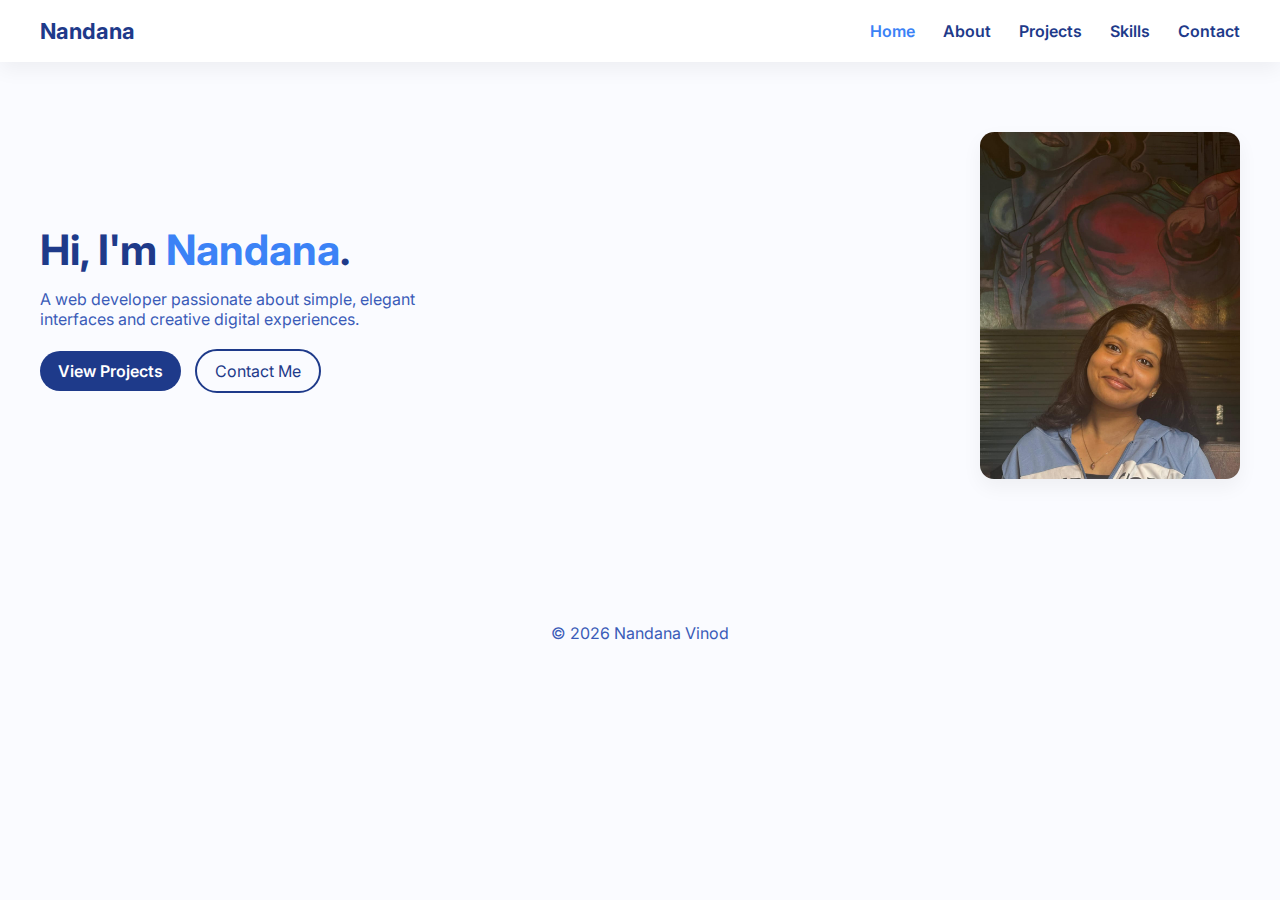
<file: index.html>
<!DOCTYPE html>
<html lang="en">
<head>
  <meta charset="utf-8">
  <meta name="viewport" content="width=device-width, initial-scale=1">
<title>Nandana — Portfolio</title>
  <link rel="stylesheet" href="style.css">
  <link href="https://fonts.googleapis.com/css2?family=Inter:wght@300;400;600;700&display=swap" rel="stylesheet">
</head>
<body>

<header class="nav">
  <h1 class="logo">Nandana</h1>
  <nav class="menu">
    <a href="index.html" class="active">Home</a>
    <a href="about.html">About</a>
    <a href="projects.html">Projects</a>
    <a href="skills.html">Skills</a>
    <a href="contact.html">Contact</a>
  </nav>
</header>

<section class="hero">
  <div class="hero-text">
    <h2>Hi, I'm <span>Nandana</span>.</h2>
    <p>A web developer passionate about simple, elegant interfaces and creative digital experiences.</p>

    <div class="hero-buttons">
      <a href="projects.html" class="btn">View Projects</a>
      <a href="contact.html" class="btn-outline">Contact Me</a>
    </div>
  </div>

  <div class="hero-img">
    <img src="image/image.jpeg.jpg" alt="Nandana Vinod">
  </div>
</section>

<footer>
  © <span id="year"></span> Nandana Vinod
</footer>

<script>
document.getElementById("year").textContent = new Date().getFullYear();
</script>

</body>
</html>
</file>
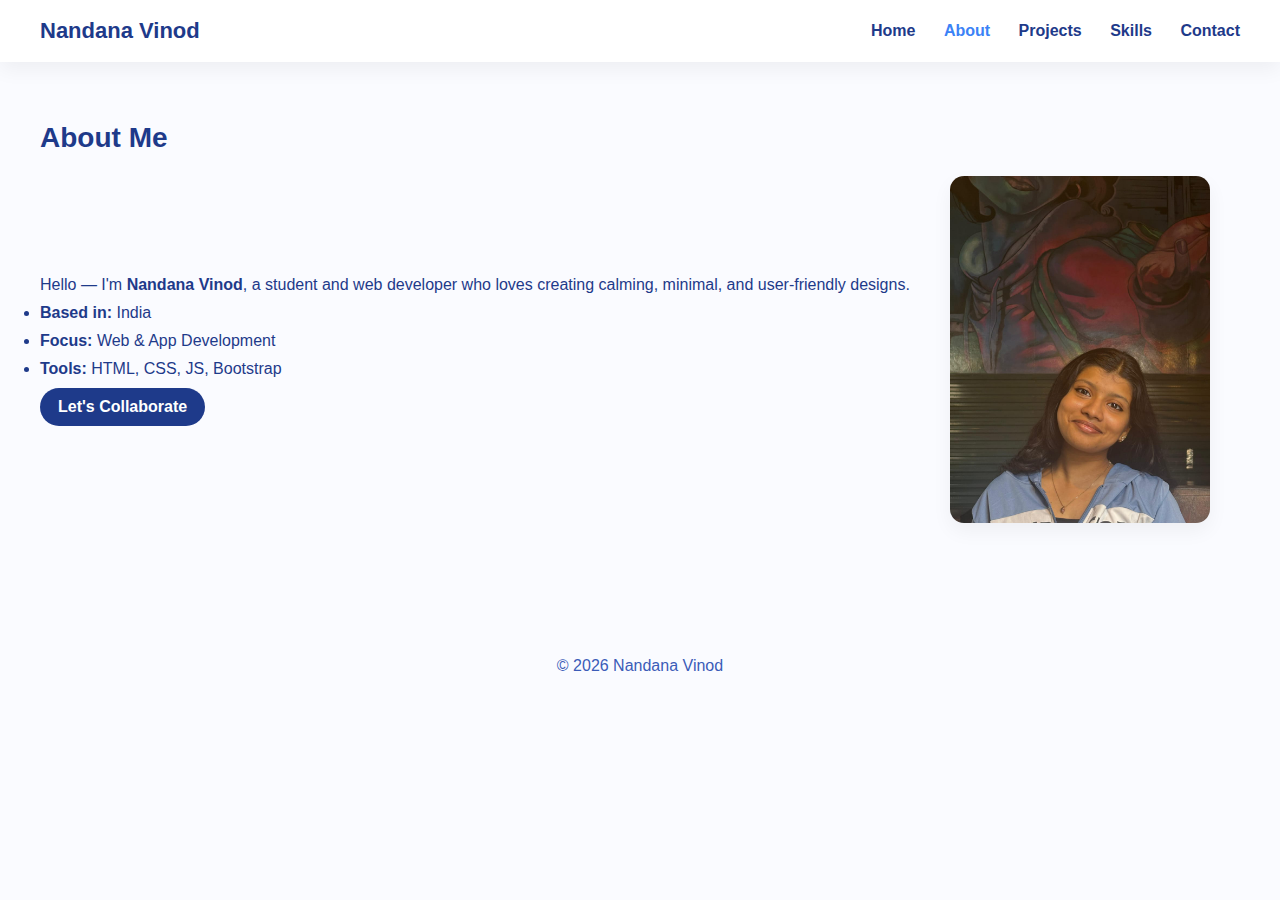
<file: about.html>
<!DOCTYPE html>
<html lang="en">
<head>
  <meta charset="utf-8">
  <meta name="viewport" content="width=device-width, initial-scale=1">
  <title>About — Nandana</title>
  <link rel="stylesheet" href="style.css">
</head>
<body>

<header class="nav">
  <h1 class="logo">Nandana Vinod</h1>
  <nav class="menu">
    <a href="index.html">Home</a>
    <a href="about.html" class="active">About</a>
    <a href="projects.html">Projects</a>
    <a href="skills.html">Skills</a>
    <a href="contact.html">Contact</a>
  </nav>
</header>

<section class="section">
  <h2>About Me</h2>

  <div class="about-wrapper">
    <div class="about-text">
      <p>Hello — I'm <strong>Nandana Vinod</strong>, a student and web developer who loves creating calming, minimal, and user-friendly designs.</p>

      <ul class="info-list">
        <li><strong>Based in:</strong> India</li>
        <li><strong>Focus:</strong> Web & App Development</li>
        <li><strong>Tools:</strong> HTML, CSS, JS, Bootstrap</li>
      </ul>

      <a href="contact.html" class="btn">Let's Collaborate</a>
    </div>

    <div class="about-img">
      <img src="image/image.jpeg.jpg" alt="Portrait">
    </div>
  </div>
</section>

<footer>
  © <span id="year"></span> Nandana Vinod
</footer>

<script>
document.getElementById("year").textContent = new Date().getFullYear();
</script>

</body>
</html>
</file>
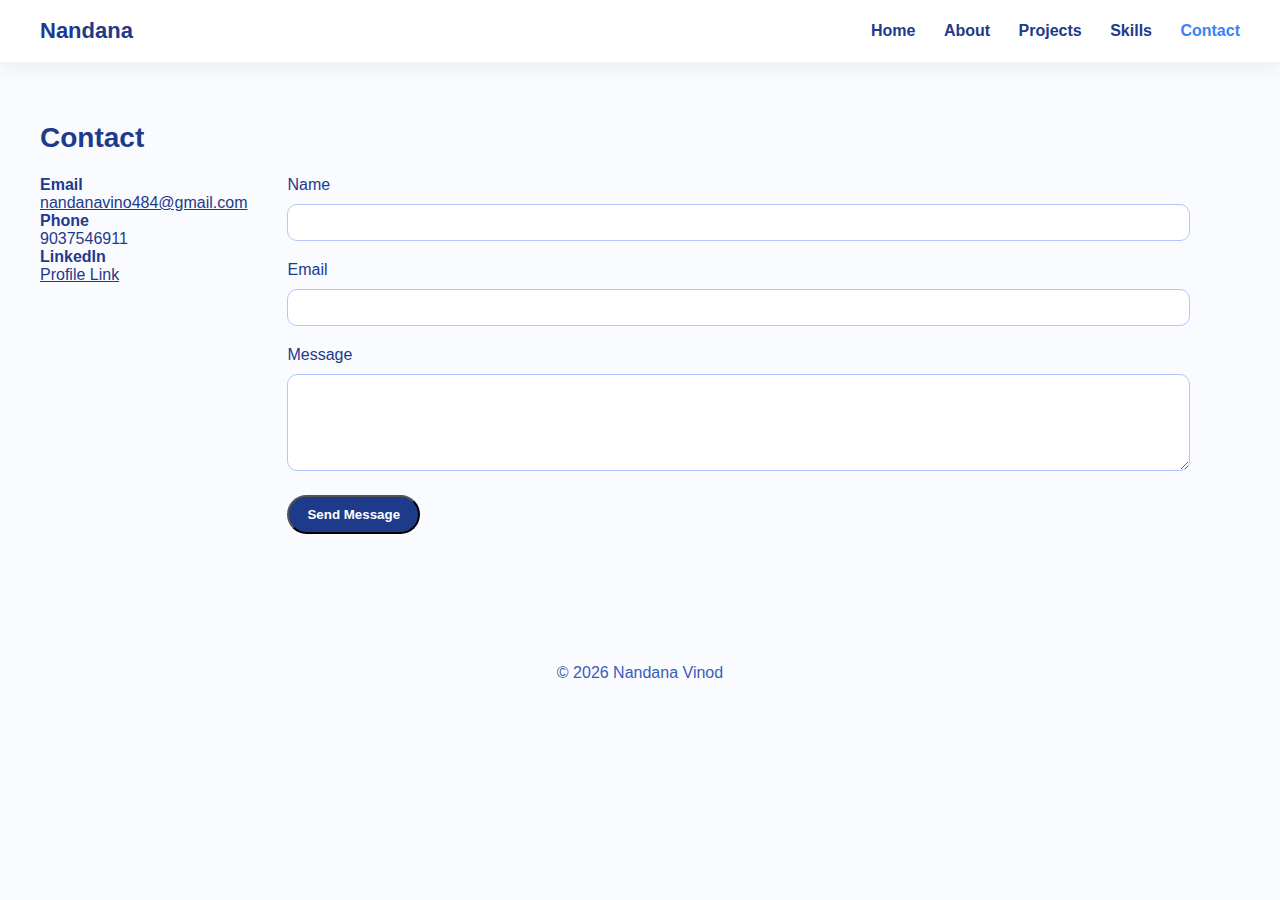
<file: contact.html>
<!DOCTYPE html>
<html lang="en">
<head>
  <meta charset="utf-8">
  <meta name="viewport" content="width=device-width, initial-scale=1">
  <title>Contact — NandanaV</title>
  <link rel="stylesheet" href="style.css">
</head>
<body>

<header class="nav">
  <h1 class="logo">Nandana</h1>
  <nav class="menu">
    <a href="index.html">Home</a>
    <a href="about.html">About</a>
    <a href="projects.html">Projects</a>
    <a href="skills.html">Skills</a>
    <a href="contact.html" class="active">Contact</a>
  </nav>
</header>

<section class="section">
  <h2>Contact</h2>

  <div class="contact-wrapper">

    <div class="contact-info">

<p><strong>Email</strong><br>
  <a href="mailto:nandanavino484@gmail.com">nandanavino484@gmail.com</a>
</p>

      <p><strong>Phone</strong><br>9037546911</p>
      <p><strong>LinkedIn</strong><br>
        <a href="http://www.linkedin.com/in/" target="_blank">Profile Link</a>
      </p>
    </div>

    <form class="contact-form" action="#" onsubmit="alert('Form demo only'); return false;">
      <label>Name <input type="text" required></label>
      <label>Email <input type="email" required></label>
      <label>Message <textarea rows="5" required></textarea></label>
      <button class="btn">Send Message</button>
    </form>

  </div>
</section>

<footer>© <span id="year"></span> Nandana Vinod</footer>
<script>
document.getElementById("year").textContent = new Date().getFullYear();
</script>

</body>
</html>
</file>
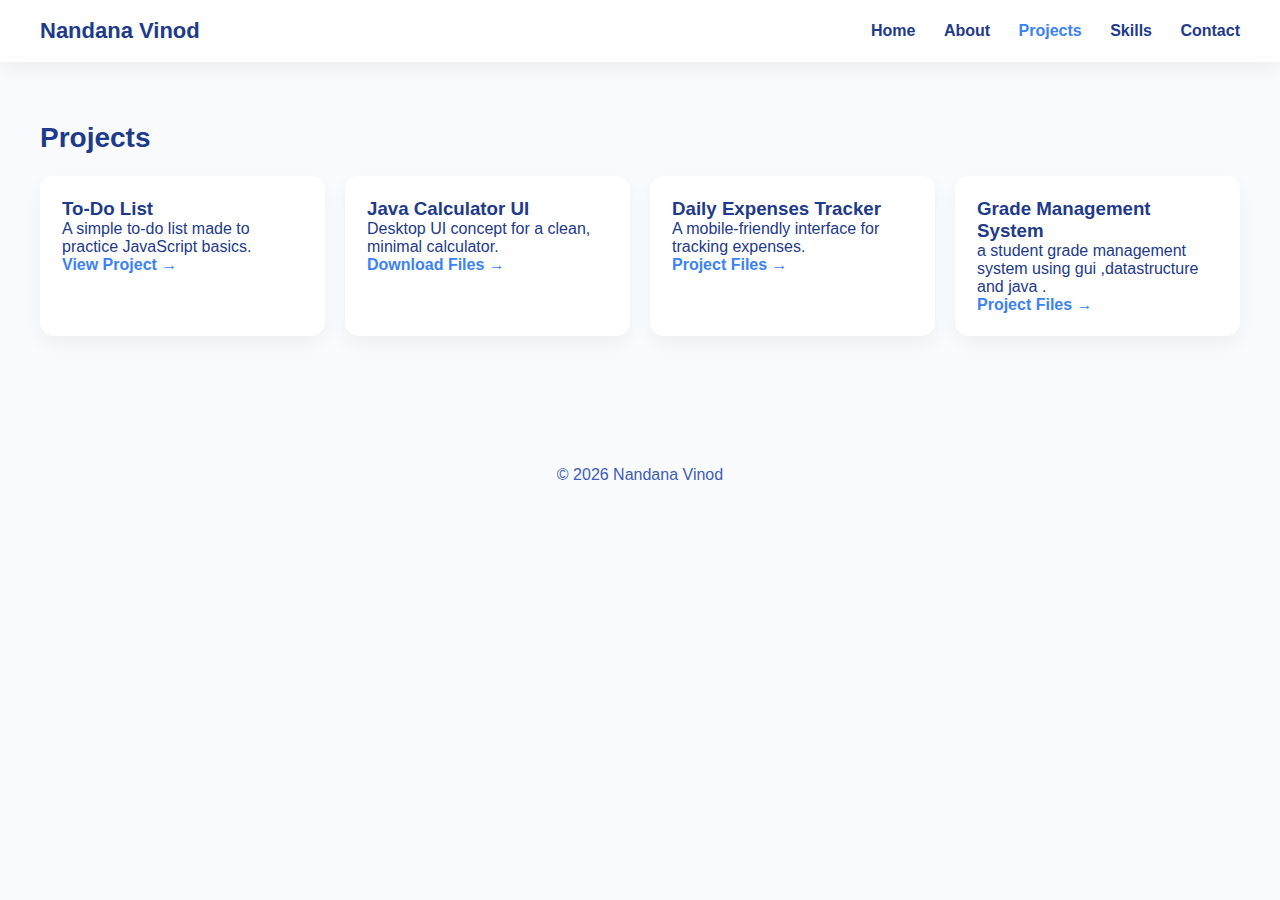
<file: projects.html>
<!DOCTYPE html>
<html lang="en">
<head>
  <meta charset="utf-8">
  <meta name="viewport" content="width=device-width, initial-scale=1">
  <title>Projects — Nandana Vinod</title>
  <link rel="stylesheet" href="style.css">
</head>
<body>

<header class="nav">
  <h1 class="logo">Nandana Vinod</h1>
  <nav class="menu">
    <a href="index.html">Home</a>
    <a href="about.html">About</a>
    <a href="projects.html" class="active">Projects</a>
    <a href="skills.html">Skills</a>
    <a href="contact.html">Contact</a>
  </nav>
</header>

<section class="section">
  <h2>Projects</h2>

  <div class="project-grid">

    <div class="project-card">
      <h3>To-Do List</h3>
      <p>A simple to-do list made to practice JavaScript basics.</p>
      <a href="#" class="read-more">View Project →</a>
    </div>

    <div class="project-card">
      <h3>Java Calculator UI</h3>
      <p>Desktop UI concept for a clean, minimal calculator.</p>
      <a href="#" class="read-more">Download Files →</a>
    </div>

    <div class="project-card">
      <h3>Daily Expenses Tracker</h3>
      <p>A mobile-friendly interface for tracking expenses.</p>
      <a href="#" class="read-more">Project Files →</a>
    </div>
     <div class="project-card">
      <h3>Grade Management System</h3>
      <p>a student grade management system using gui ,datastructure and java .</p>
      <a href="#" class="read-more">Project Files →</a>
    </div>

  </div>
</section>

<footer>© <span id="year"></span> Nandana Vinod</footer>
<script>
document.getElementById("year").textContent = new Date().getFullYear();
</script>

</body>
</html>
</file>
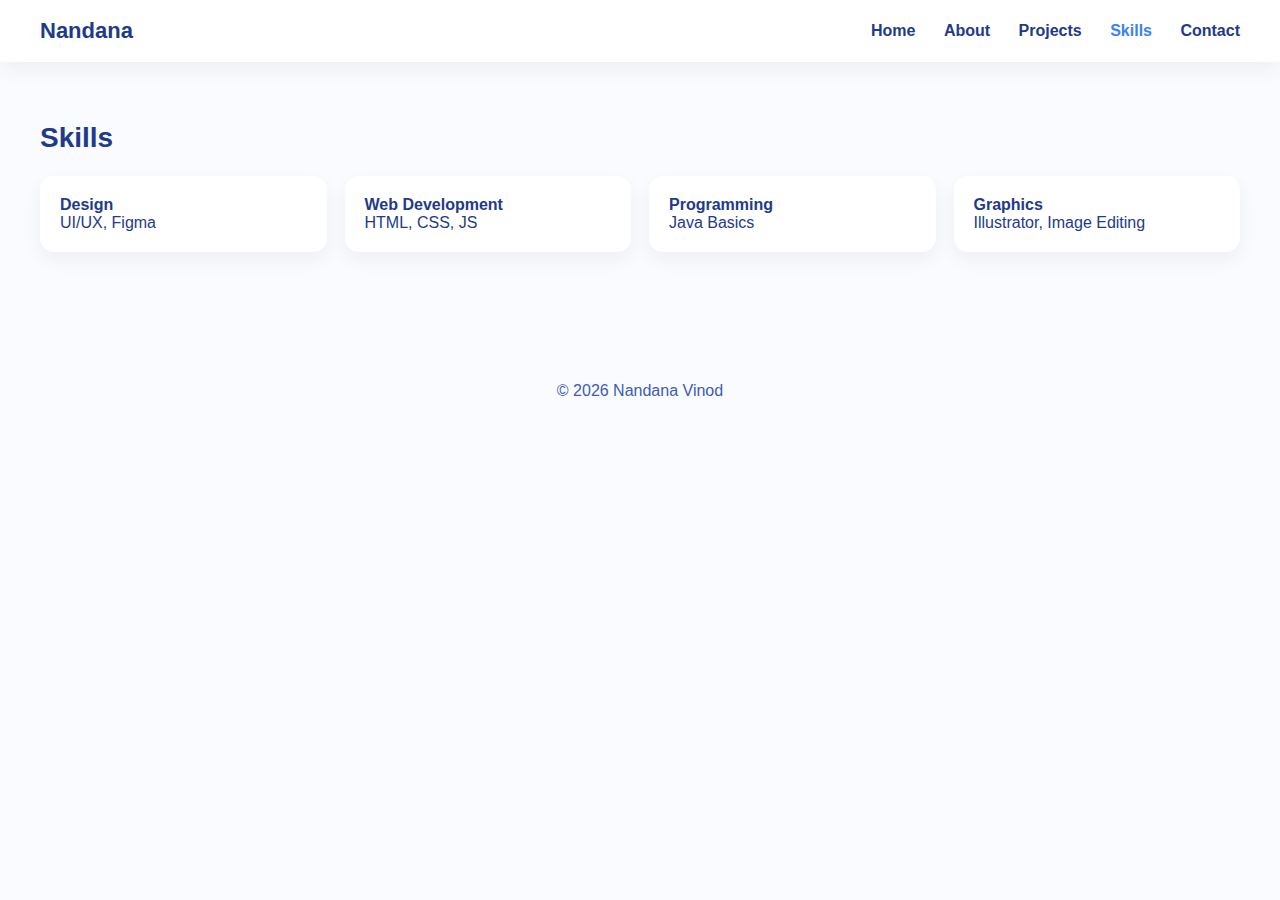
<file: skills.html>
<!DOCTYPE html>
<html lang="en">
<head>
  <meta charset="utf-8">
  <meta name="viewport" content="width=device-width, initial-scale=1">
  <title>Skills — NandanaV</title>
  <link rel="stylesheet" href="style.css">
</head>
<body>

<header class="nav">
  <h1 class="logo">Nandana</h1>
  <nav class="menu">
    <a href="index.html">Home</a>
    <a href="about.html">About</a>
    <a href="projects.html">Projects</a>
    <a href="skills.html" class="active">Skills</a>
    <a href="contact.html">Contact</a>
  </nav>
</header>

<section class="section">
  <h2>Skills</h2>

  <div class="skills-grid">
    <div class="skill-box">
      <h4>Design</h4>
      <p>UI/UX, Figma</p>
    </div>

    <div class="skill-box">
      <h4>Web Development</h4>
      <p>HTML, CSS, JS</p>
    </div>

    <div class="skill-box">
      <h4>Programming</h4>
      <p>Java Basics</p>
    </div>

    <div class="skill-box">
      <h4>Graphics</h4>
      <p>Illustrator, Image Editing</p>
    </div>
  </div>
</section>

<footer>© <span id="year"></span> Nandana Vinod</footer>
<script>
document.getElementById("year").textContent = new Date().getFullYear();
</script>

</body>
</html>
</file>
<file: style.css>
:root {
  --bg: #fafbff;
  --card: #ffffff;
  --muted: #3b5cb8;
  --primary: #1e3a8a;
  --accent: #e6edff;  
  --radius: 14px;
  --shadow: 0 8px 20px rgba(0,0,0,0.05);
}

* { margin: 0; padding: 0; box-sizing: border-box; }

body {
  font-family: "Inter", sans-serif;
  background: var(--bg);
  color: var(--primary);
}

.nav {
  width: 100%;
  background: #fff;
  padding: 18px 40px;
  display: flex;
  justify-content: space-between;
  align-items: center;
  box-shadow: var(--shadow);
  position: sticky;
  top: 0;
  z-index: 10;
}

.logo {
  font-size: 22px;
  font-weight: 700;
  color: var(--primary);
}

.menu a {
  margin-left: 24px;
  text-decoration: none;
  color: var(--primary);
  font-weight: 600;
}

.menu a.active {
  color: #3b82f6; 
}


.hero {
  display: flex;
  justify-content: space-between;
  align-items: center;
  padding: 70px 40px;
  gap: 40px;
}

.hero-text h2 {
  font-size: 42px;
  margin-bottom: 14px;
  color: var(--primary);
}

.hero-text span {
  color: #3b82f6;
}

.hero-text p {
  color: var(--muted);
  max-width: 420px;
}

.hero-buttons { margin-top: 22px; }

.btn {
  display: inline-block;
  background: var(--primary);
  color: white;
  padding: 10px 18px;
  border-radius: 30px;
  text-decoration: none;
  font-weight: 600;
}

.btn-outline {
  margin-left: 10px;
  padding: 10px 18px;
  border-radius: 30px;
  border: 2px solid var(--primary);
  text-decoration: none;
  color: var(--primary);
}

/* IMAGES */
.hero-img img,
.about-img img {
  width: 260px;
  border-radius: var(--radius);
  box-shadow: var(--shadow);
}

/* PAGE SECTIONS */
.section {
  padding: 60px 40px;
}

.section h2 {
  font-size: 28px;
  margin-bottom: 22px;
  color: var(--primary);
}

/* ABOUT */
.about-wrapper {
  display: flex;
  gap: 40px;
  align-items: center;
}

.about-text {
  color: var(--primary);
}

.info-list li {
  margin: 10px 0;
  color: var(--primary);
}

/* PROJECTS */
.project-grid {
  display: grid;
  grid-template-columns: repeat(auto-fit, minmax(260px, 1fr));
  gap: 20px;
}

.project-card {
  background: var(--card);
  padding: 22px;
  border-radius: var(--radius);
  box-shadow: var(--shadow);
  color: var(--primary);
}

.read-more {
  color: #3b82f6;
  font-weight: 600;
  text-decoration: none;
}

/* SKILLS */
.skills-grid {
  display: grid;
  grid-template-columns: repeat(auto-fit, minmax(220px, 1fr));
  gap: 18px;
}

.skill-box {
  background: var(--card);
  padding: 20px;
  border-radius: var(--radius);
  box-shadow: var(--shadow);
  color: var(--primary);
}

/* CONTACT PAGE */
.contact-wrapper {
  display: flex;
  gap: 40px;
}

.contact-info p,
.contact-info a {
  color: var(--primary);
}

.contact-form input,
.contact-form textarea {
  width: 100%;
  margin: 10px 0 20px;
  padding: 10px;
  border-radius: 10px;
  border: 1px solid #b2c7ff;
  color: var(--primary);
}

/* FOOTER */
footer {
  text-align: center;
  padding: 30px;
  margin-top: 40px;
  color: var(--muted);
}

/* RESPONSIVE */
@media (max-width: 900px) {
  .hero, .about-wrapper, .contact-wrapper {
    flex-direction: column;
    text-align: center;
  }

  .menu a {
    margin-left: 12px;
  }
}
</file>
